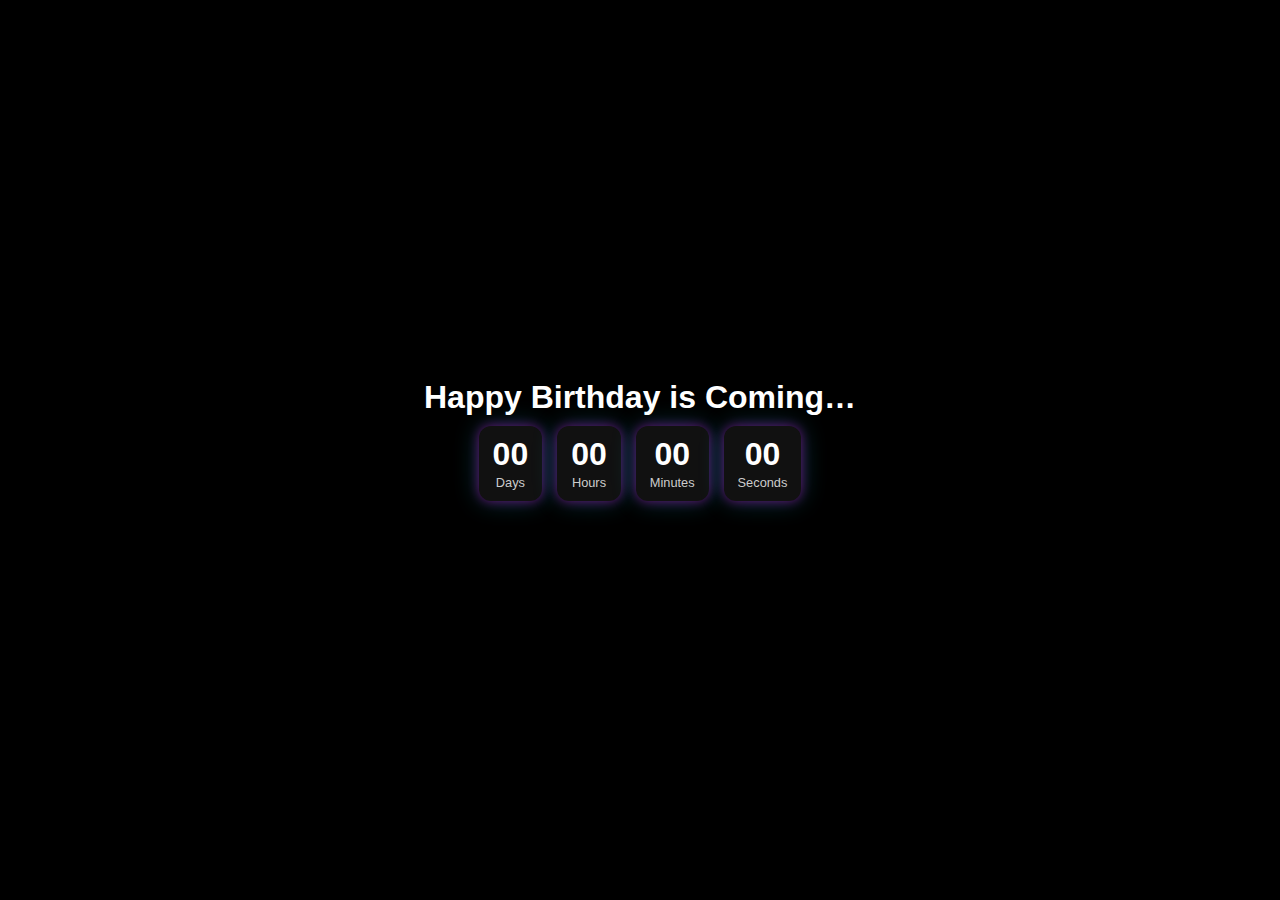
<file: countdown.html>
<!DOCTYPE html>
<html lang="en">
  <head>
    <meta charset="UTF-8" />
    <title>Countdown</title>
    <link rel="stylesheet" href="countdown.css" />
  </head>
  <body>
    <div class="wrapper">
      <h1>Happy Birthday is Coming…</h1>

      <div id="countdown">
        <div class="time-box">
          <span id="days">00</span>
          <small>Days</small>
        </div>
        <div class="time-box">
          <span id="hours">00</span>
          <small>Hours</small>
        </div>
        <div class="time-box">
          <span id="minutes">00</span>
          <small>Minutes</small>
        </div>
        <div class="time-box">
          <span id="seconds">00</span>
          <small>Seconds</small>
        </div>
      </div>
    </div>

    <script>
      // ❗ මෙකට ඔයාගේ exact දිනය දාන්න
      // උදාහරණය: 2025-03-13T00:00:00 = 2025, March, 13, 00:00 (රැ.12)
      const targetTime = new Date("2025-12-13T00:00:00").getTime();

      const daysEl = document.getElementById("days");
      const hoursEl = document.getElementById("hours");
      const minutesEl = document.getElementById("minutes");
      const secondsEl = document.getElementById("seconds");

      function pad(n) {
        return n < 10 ? "0" + n : n;
      }

      function updateCountdown() {
        const now = new Date().getTime();
        const diff = targetTime - now;

        if (diff <= 0) {
          // countdown අවසන් – main site එකට යන්න
          daysEl.textContent = "00";
          hoursEl.textContent = "00";
          minutesEl.textContent = "00";
          secondsEl.textContent = "00";

          // ටිකක් delay එකක් දෙලා redirect
          setTimeout(() => {
            window.location.href = "index.html"; // ඔයාගේ main page එක
          }, 1000);
          return;
        }

        const days = Math.floor(diff / (1000 * 60 * 60 * 24));
        const hours = Math.floor((diff / (1000 * 60 * 60)) % 24);
        const minutes = Math.floor((diff / (1000 * 60)) % 60);
        const seconds = Math.floor((diff / 1000) % 60);

        daysEl.textContent = pad(days);
        hoursEl.textContent = pad(hours);
        minutesEl.textContent = pad(minutes);
        secondsEl.textContent = pad(seconds);
      }

      // ඔන්න start
      updateCountdown();
      setInterval(updateCountdown, 1000);
    </script>
  </body>
</html>
</file>
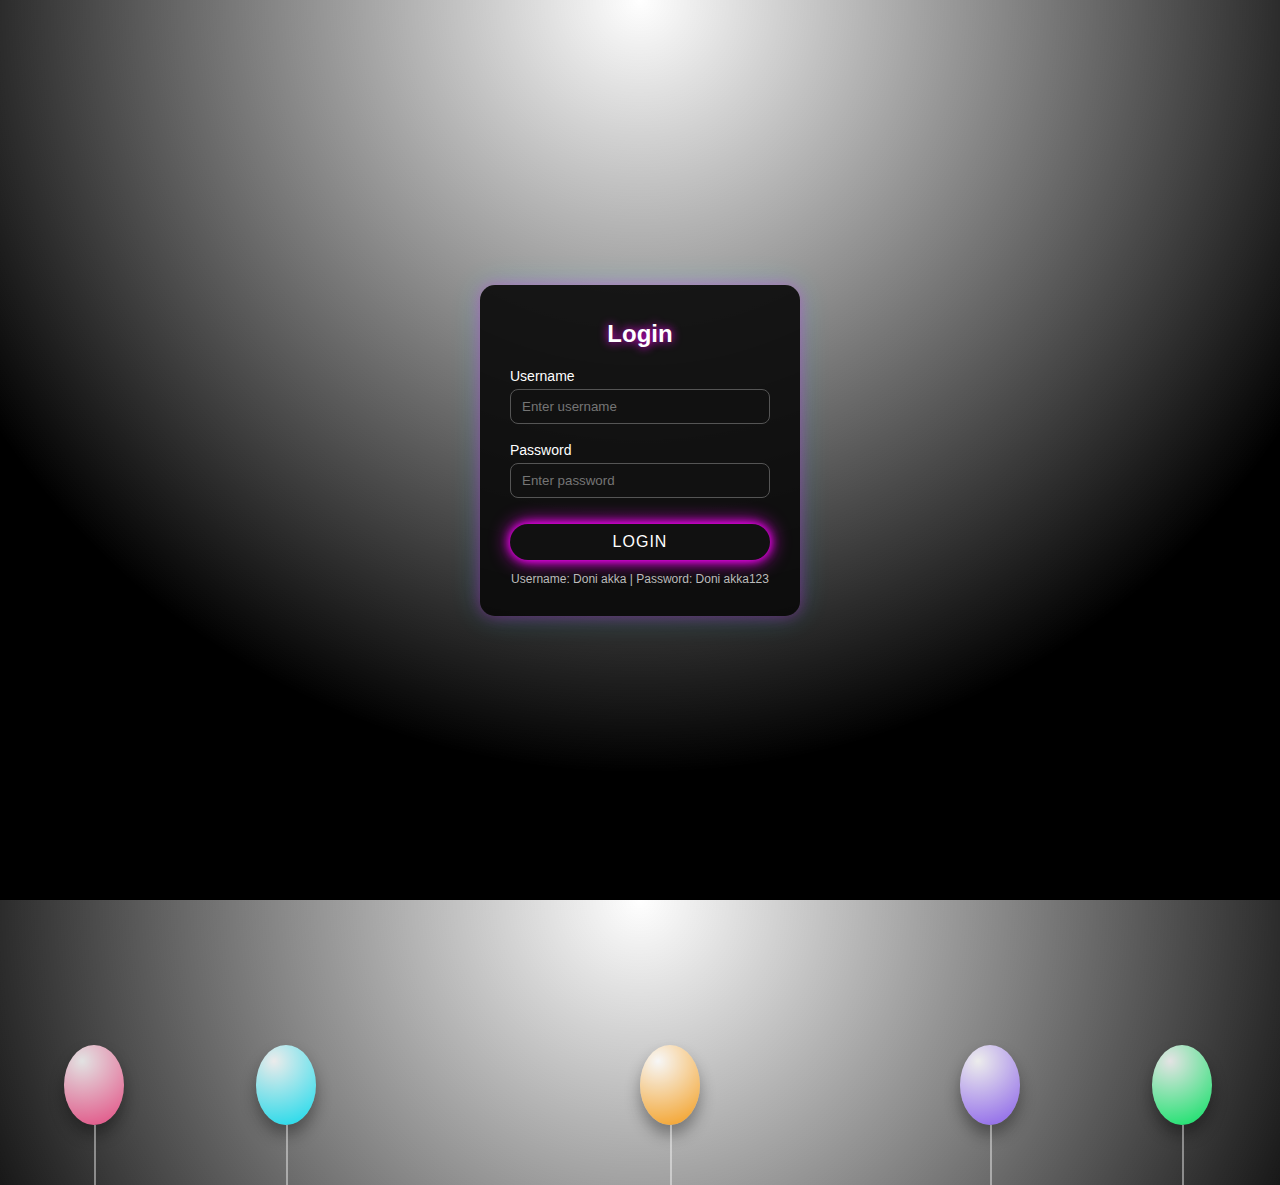
<file: login.html>
<!DOCTYPE html>
<html lang="en">
  <head>
    <meta charset="UTF-8" />
    <title>Login</title>
    <link rel="stylesheet" href="login.css" />
  </head>
  <body>
    <!-- 🔥 Floating balloons (background) -->
    <div class="balloon b1"></div>
    <div class="balloon b2"></div>
    <div class="balloon b3"></div>
    <div class="balloon b4"></div>
    <div class="balloon b5"></div>

    <div class="login-box">
      <h2>Login</h2>

      <!-- JavaScript නැති simple form: හරි නම් wish.htmlට යයි -->
      <form action="wish.html" method="get">
        <div class="input-group">
          <label for="username">Username</label>
          <input
            type="text"
            id="username"
            name="username"
            placeholder="Enter username"
            required
            pattern="Doni akka"
            title="Username එක Doni akka කියලා දාන්න"
          />
        </div>

        <div class="input-group">
          <label for="password">Password</label>
          <input
            type="password"
            id="password"
            name="password"
            placeholder="Enter password"
            required
            pattern="Doni akka123"
            title="Password එක Doni akka123 කියලා දාන්න"
          />
        </div>

        <button type="submit" class="btn">Login</button>

        <p class="small-text">
          Username: Doni akka | Password: Doni akka123
        </p>
      </form>
    </div>
  </body>
</html>
</file>
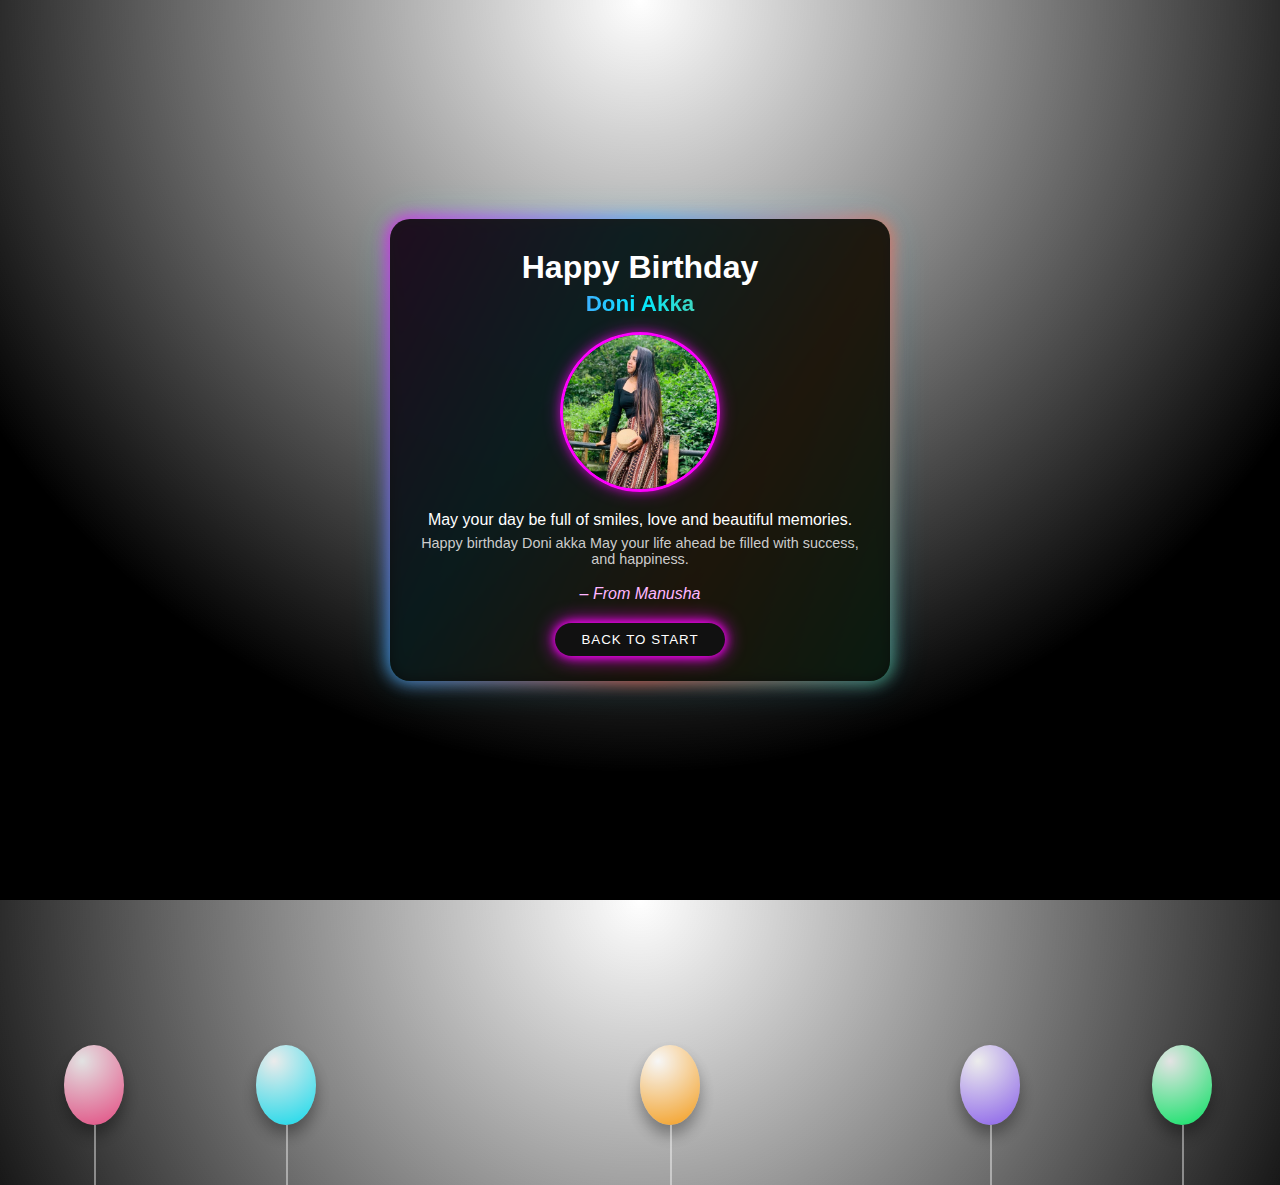
<file: wish.html>
<!DOCTYPE html>
<html lang="en">
  <head>
    <meta charset="UTF-8" />
    <title>Happy Birthday Doni Akka</title>
    <link rel="stylesheet" href="wish.css" />
  </head>
  <body>
    <!-- 🔥 Floating balloons (background) -->
    <div class="balloon b1"></div>
    <div class="balloon b2"></div>
    <div class="balloon b3"></div>
    <div class="balloon b4"></div>
    <div class="balloon b5"></div>

    <div class="container">
      <div class="card">
        <h1>Happy Birthday</h1>
        <h2 class="name">Doni Akka</h2>

        <!-- 🔥 Photo -->
        <div class="photo-wrapper">
          <!-- මෙහි file නම ඔයාගේ photo එකට match වුන විදිහට යකෝ -->
          <img src="doni.png.png" alt="Doni Akka" class="photo" />
        </div>

        <p class="text main">
          May your day be full of smiles, love and beautiful memories.
        </p>
        <p class="text sub">
          Happy birthday Doni akka May your life ahead be filled with success, and happiness.
        </p>

        <p class="from">– From Manusha </p>

        <button class="btn" onclick="window.location.href='index.html';">
          Back to Start
        </button>
      </div>
    </div>
  </body>
</html>
</file>
<file: countdown.css>
* {
  margin: 0;
  padding: 0;
  box-sizing: border-box;
}

body {
  min-height: 100vh;
  display: flex;
  justify-content: center;
  align-items: center;
  font-family: Arial, Helvetica, sans-serif;
  background: #000;
  color: #fff;
}

.wrapper {
  text-align: center;
}

h1 {
  font-size: 2rem;
  margin-bottom: 10px;
}

.msg {
  color: #ccc;
  margin-bottom: 25px;
}

#countdown {
  display: flex;
  gap: 15px;
  justify-content: center;
  margin-bottom: 20px;
}

.time-box {
  background: #111;
  padding: 10px 14px;
  border-radius: 12px;
  box-shadow:
    0 0 12px #ff00ff66,
    0 0 24px #00eaff44;
}

.time-box span {
  display: block;
  font-size: 2rem;
  font-weight: bold;
}

.time-box small {
  font-size: 0.8rem;
  color: #ccc;
}

.note {
  font-size: 0.85rem;
  color: #888;
}

/* පොඩි screen වලට */
@media (max-width: 480px) {
  h1 {
    font-size: 1.5rem;
  }

  .time-box span {
    font-size: 1.6rem;
  }

  #countdown {
    gap: 8px;
  }
}
</file>
<file: login.css>
* {
  margin: 0;
  padding: 0;
  box-sizing: border-box;
}

/* Background + center box */
body {
  min-height: 100vh;
  display: flex;
  justify-content: center;
  align-items: center;
  font-family: Arial, Helvetica, sans-serif;
  background: radial-gradient(circle at top, #ffffff11, #000000 70%);
  color: #fff;
  position: relative;
  overflow: hidden; /* balloons screen එකෙන් එළියට යන්නෙ නැතිව */
}

/* Login box */
.login-box {
  position: relative;
  width: 320px;
  padding: 35px 30px 30px;
  background: rgba(10, 10, 10, 0.92);
  border-radius: 15px;
  text-align: center;
  box-shadow:
    0 0 15px #ff00ff55,
    0 0 30px #00eaff33;
  animation: popup 0.8s ease-out;
  z-index: 2; /* balloonsට වඩා ඉස්සරහින් */
}

@keyframes popup {
  0% {
    opacity: 0;
    transform: scale(0.8) translateY(30px);
  }
  100% {
    opacity: 1;
    transform: scale(1) translateY(0);
  }
}

.login-box h2 {
  margin-bottom: 20px;
  text-shadow: 0 0 10px #ff00ff;
}

/* Input fields */
.input-group {
  text-align: left;
  margin-bottom: 18px;
}

.input-group label {
  font-size: 14px;
  margin-bottom: 5px;
  display: block;
}

.input-group input {
  width: 100%;
  padding: 9px 11px;
  border-radius: 8px;
  border: 1px solid #555;
  background: #111;
  color: #fff;
  outline: none;
}

.input-group input:focus {
  border-color: #ff00ff;
  box-shadow: 0 0 8px #ff00ff88;
}

/* Button */
.btn {
  margin-top: 8px;
  width: 100%;
  padding: 9px 0;
  font-size: 16px;
  color: #fff;
  background: #111;
  border: none;
  border-radius: 50px;
  cursor: pointer;
  letter-spacing: 1px;
  text-transform: uppercase;
  box-shadow:
    0 0 10px #ff00ff,
    0 0 20px #ff00ff;
  transition: 0.3s ease;
  animation: glow 2s ease-in-out infinite;
}

@keyframes glow {
  0% {
    box-shadow:
      0 0 5px #ff00ff,
      0 0 10px #ff00ff;
  }
  50% {
    box-shadow:
      0 0 15px #00eaff,
      0 0 30px #00eaff;
  }
  100% {
    box-shadow:
      0 0 5px #ff00ff,
      0 0 10px #ff00ff;
  }
}

.btn:hover {
  transform: scale(1.05);
}

/* Small text */
.small-text {
  margin-top: 12px;
  font-size: 12px;
  color: #bbb;
}

/* 🔥 Floating balloons (same style as wish page) */
.balloon {
  position: absolute;
  bottom: -25%;
  width: 60px;
  height: 80px;
  border-radius: 50% 50% 50% 50%;
  box-shadow: 0 10px 15px rgba(0, 0, 0, 0.4);
  opacity: 0.85;
  animation: floatUp 14s linear infinite;
  z-index: 1;
}

.balloon::after {
  content: "";
  position: absolute;
  left: 50%;
  bottom: -60px;
  width: 2px;
  height: 60px;
  background: rgba(255, 255, 255, 0.5);
}

/* වෙන වෙනම balloon positions + colors */
.b1 {
  left: 5%;
  background: radial-gradient(circle at 30% 20%, #ffffff, #ff4b8b);
  animation-duration: 18s;
}

.b2 {
  left: 20%;
  background: radial-gradient(circle at 30% 20%, #ffffff, #00eaff);
  animation-duration: 16s;
  animation-delay: 2s;
}

.b3 {
  left: 50%;
  background: radial-gradient(circle at 30% 20%, #ffffff, #ff9800);
  animation-duration: 20s;
  animation-delay: 4s;
}

.b4 {
  left: 75%;
  background: radial-gradient(circle at 30% 20%, #ffffff, #8c5bff);
  animation-duration: 17s;
  animation-delay: 1s;
}

.b5 {
  left: 90%;
  background: radial-gradient(circle at 30% 20%, #ffffff, #00ff6a);
  animation-duration: 19s;
  animation-delay: 3s;
}

@keyframes floatUp {
  0% {
    transform: translateY(0) translateX(0);
  }
  50% {
    transform: translateY(-60vh) translateX(10px);
  }
  100% {
    transform: translateY(-120vh) translateX(-10px);
  }
}
</file>
<file: wish.css>
* {
  margin: 0;
  padding: 0;
  box-sizing: border-box;
}

body {
  min-height: 100vh;
  font-family: Arial, Helvetica, sans-serif;
  overflow: hidden;
  background: radial-gradient(circle at top, #ffffff11, #000000 70%);
  color: #fff;
}

/* Center card */
.container {
  min-height: 100vh;
  display: flex;
  justify-content: center;
  align-items: center;
  position: relative;
  z-index: 2; /* card balloons වලට අඩිවිසි වගේ ඉදිරිපස */
}

/* Birthday card */
.card {
  position: relative;
  width: 90%;
  max-width: 500px;
  padding: 30px 25px 25px;
  background: rgba(10, 10, 10, 0.9);
  border-radius: 20px;
  text-align: center;
  box-shadow:
    0 0 20px #ff00ff55,
    0 0 40px #00eaff33;
  animation: fadeInUp 1s ease-out;
}

/* Glow border */
.card::before {
  content: "";
  position: absolute;
  inset: -2px;
  border-radius: 22px;
  background: linear-gradient(120deg, #ff00ff, #00eaff, #ff9800, #00ff6a);
  z-index: -1;
  filter: blur(8px);
  opacity: 0.7;
  animation: borderGlow 5s linear infinite;
}

@keyframes fadeInUp {
  0% {
    opacity: 0;
    transform: translateY(30px) scale(0.95);
  }
  100% {
    opacity: 1;
    transform: translateY(0) scale(1);
  }
}

@keyframes borderGlow {
  0% {
    filter: blur(8px) hue-rotate(0deg);
  }
  100% {
    filter: blur(8px) hue-rotate(360deg);
  }
}

/* Headings */
h1 {
  font-size: 2rem;
  margin-bottom: 5px;
}

.name {
  font-size: 1.4rem;
  margin-bottom: 15px;
  background: linear-gradient(90deg, #ff00ff, #00eaff, #ff9800);
  -webkit-background-clip: text;
  background-clip: text;
  color: transparent;
}

/* Photo styles */
.photo-wrapper {
  margin: 0 auto 15px;
}

.photo {
  width: 160px;
  height: 160px;
  border-radius: 50%;
  object-fit: cover;
  border: 3px solid #ff00ff;
  box-shadow:
    0 0 10px #ff00ff88,
    0 0 18px #ff00ff55;
  animation: photoGlow 3s ease-in-out infinite;
}

@keyframes photoGlow {
  0%,
  100% {
    box-shadow:
      0 0 10px #ff00ff88,
      0 0 18px #ff00ff55;
  }
  50% {
    box-shadow:
      0 0 14px #00eaffaa,
      0 0 26px #00eaff77;
  }
}

/* Text */
.text {
  margin: 6px 0;
}

.main {
  font-size: 1rem;
}

.sub {
  font-size: 0.9rem;
  color: #ccc;
}

.from {
  margin-top: 18px;
  font-style: italic;
  color: #ffb6ff;
}

/* Button */
.btn {
  margin-top: 20px;
  padding: 9px 26px;
  border-radius: 999px;
  border: none;
  background: #111;
  color: #fff;
  letter-spacing: 1px;
  text-transform: uppercase;
  cursor: pointer;
  box-shadow:
    0 0 10px #ff00ff,
    0 0 20px #ff00ff;
  transition: 0.25s ease;
}

.btn:hover {
  transform: scale(1.05);
  box-shadow:
    0 0 15px #00eaff,
    0 0 30px #00eaff;
}

/* 🔥 Floating balloons */
.balloon {
  position: absolute;
  bottom: -25%;
  width: 60px;
  height: 80px;
  border-radius: 50% 50% 50% 50%;
  box-shadow: 0 10px 15px rgba(0, 0, 0, 0.4);
  opacity: 0.85;
  animation: floatUp 14s linear infinite;
  z-index: 1; /* card එකට අටපිට */
}

.balloon::after {
  content: "";
  position: absolute;
  left: 50%;
  bottom: -60px;
  width: 2px;
  height: 60px;
  background: rgba(255, 255, 255, 0.5);
}

/* වෙන වෙනම balloon 색 + position */
.b1 {
  left: 5%;
  background: radial-gradient(circle at 30% 20%, #ffffff, #ff4b8b);
  animation-duration: 18s;
}

.b2 {
  left: 20%;
  background: radial-gradient(circle at 30% 20%, #ffffff, #00eaff);
  animation-duration: 16s;
  animation-delay: 2s;
}

.b3 {
  left: 50%;
  background: radial-gradient(circle at 30% 20%, #ffffff, #ff9800);
  animation-duration: 20s;
  animation-delay: 4s;
}

.b4 {
  left: 75%;
  background: radial-gradient(circle at 30% 20%, #ffffff, #8c5bff);
  animation-duration: 17s;
  animation-delay: 1s;
}

.b5 {
  left: 90%;
  background: radial-gradient(circle at 30% 20%, #ffffff, #00ff6a);
  animation-duration: 19s;
  animation-delay: 3s;
}

@keyframes floatUp {
  0% {
    transform: translateY(0) translateX(0);
  }
  50% {
    transform: translateY(-60vh) translateX(10px);
  }
  100% {
    transform: translateY(-120vh) translateX(-10px);
  }
}

/* Small screens */
@media (max-width: 480px) {
  .card {
    padding: 25px 18px 22px;
  }

  h1 {
    font-size: 1.7rem;
  }

  .name {
    font-size: 1.2rem;
  }

  .main {
    font-size: 0.95rem;
  }

  .sub {
    font-size: 0.85rem;
  }
}
</file>
